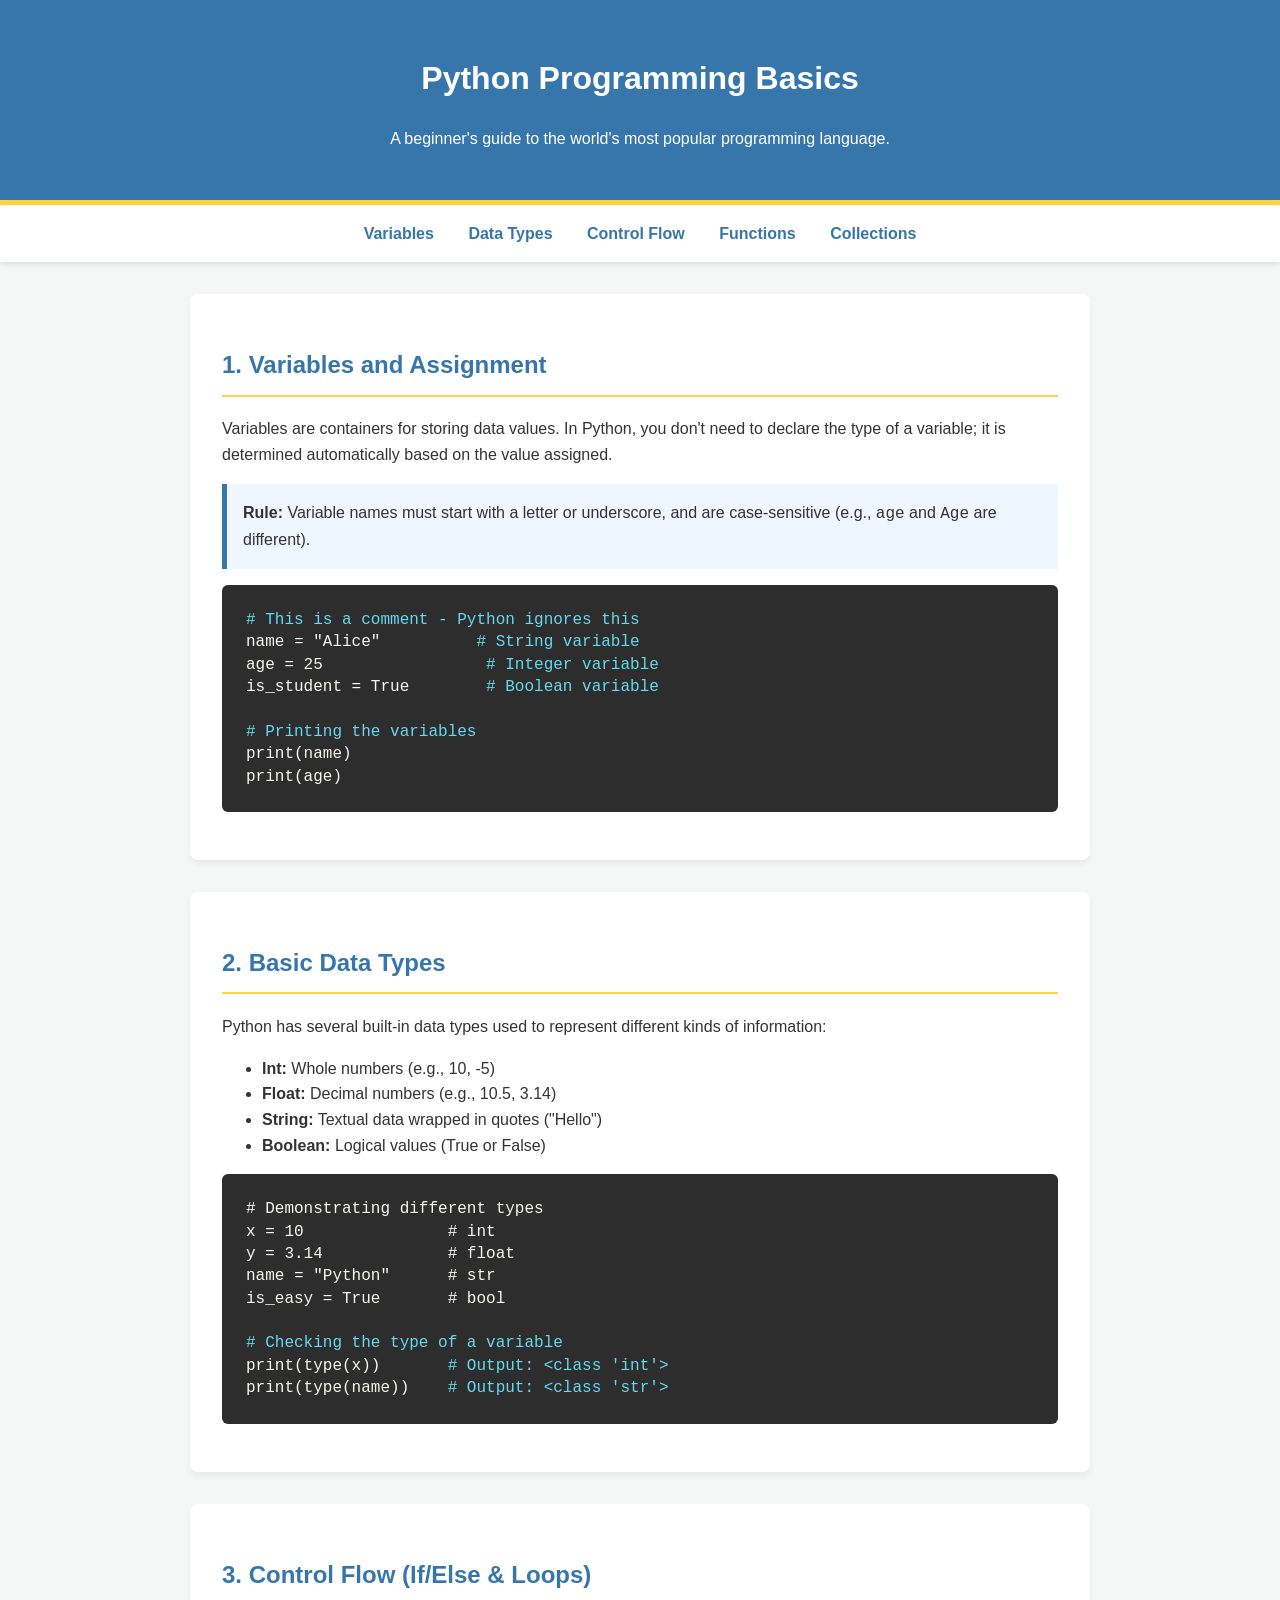
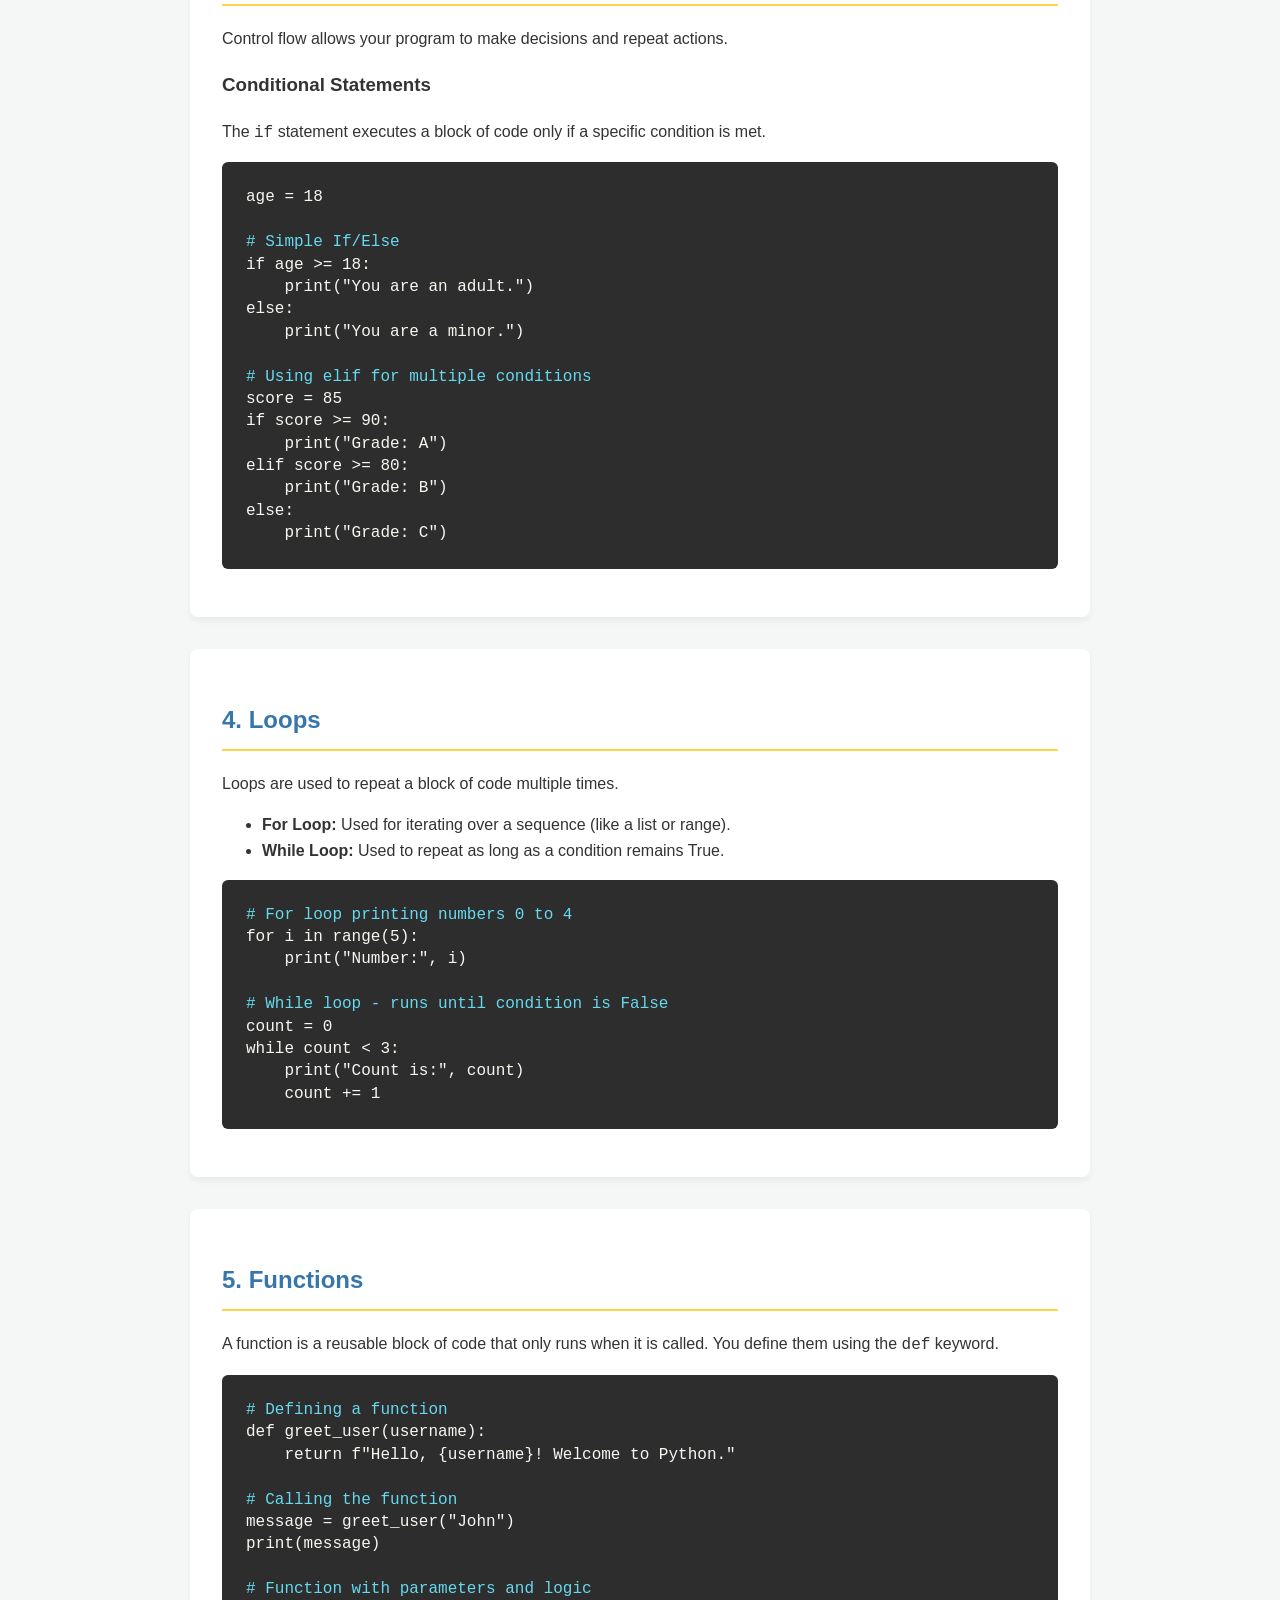
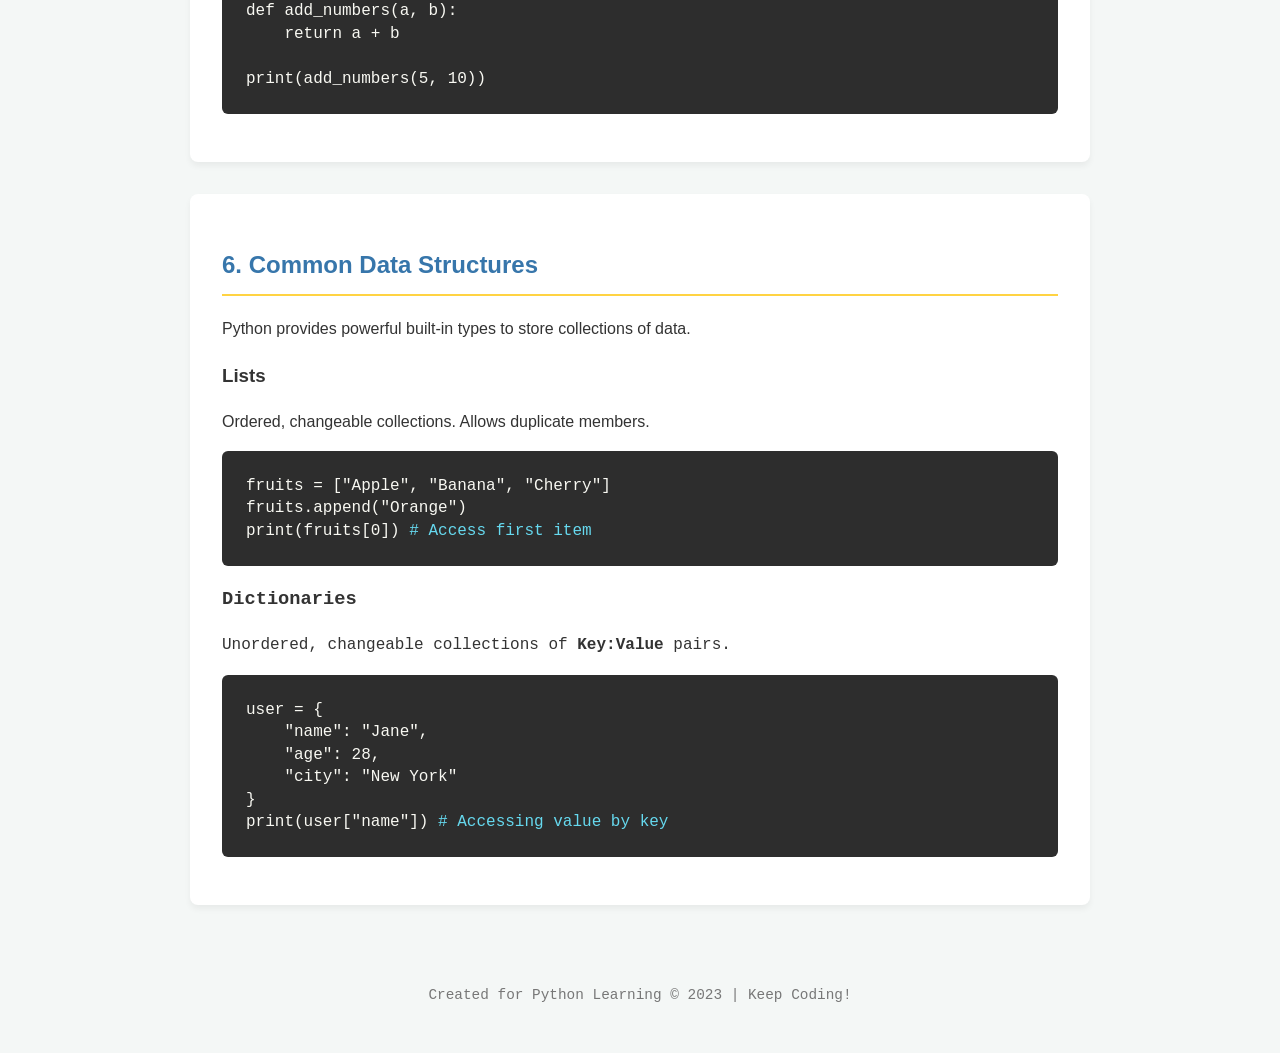
<file: test.html>
<!DOCTYPE html>
<html lang="en">
<head>
    <meta charset="UTF-8">
    <meta name="viewport" content="width=device-width, initial-scale=1.0">
    <title>Python Programming Basics</title>
    <style>
        :root {
            --primary-color: #3776ab; /* Python Blue */
            --secondary-color: #ffd343; /* Python Yellow */
            --bg-color: #f4f7f6;
            --text-color: #333;
            --code-bg: #2d2d2d;
            --code-text: #f8f8f2;
        }

        body {
            font-family: 'Segoe UI', Tahoma, Geneva, Verdana, sans-serif;
            line-height: 1.6;
            margin: 0;
            padding: 0;
            background-color: var(--bg-color);
            color: var(--text-color);
        }

        header {
            background-color: var(--primary-color);
            color: white;
            padding: 2rem 1rem;
            text-align: center;
            border-bottom: 5px solid var(--secondary-color);
        }

        nav {
            position: sticky;
            top: 0;
            background: white;
            padding: 1rem;
            box-shadow: 0 2px 5px rgba(0,0,0,0.1);
            text-align: center;
            z-index: 1000;
        }

        nav a {
            margin: 0 15px;
            text-decoration: none;
            color: var(--primary-color);
            font-weight: bold;
        }

        .container {
            max-width: 900px;
            margin: 2rem auto;
            padding: 0 1rem;
        }

        section {
            background: white;
            padding: 2rem;
            margin-bottom: 2rem;
            border-radius: 8px;
            box-shadow: 0 4px 6px rgba(0,0,0,0.05);
        }

        h2 {
            color: var(--primary-color);
            border-bottom: 2px solid var(--secondary-color);
            padding-bottom: 10px;
        }

        .example-box {
            background-color: #eef6ff;
            border-left: 5px solid var(--primary-color);
            padding: 1rem;
            margin: 1rem 0;
        }

        pre {
            background-color: var(--code-bg);
            color: var(--code-text);
            padding: 1.5rem;
            border-radius: 6px;
            overflow-x: auto;
            font-family: 'Courier New', Courier, monospace;
            line-height: 1.4;
        }

        code {
            font-family: 'Courier New', Courier, monospace;
        }

        .comment {
            color: #66d9ef;
        }

        footer {
            text-align: center;
            padding: 2rem;
            font-size: 0.9rem;
            color: #777;
        }

        .highlight {
            color: #e67e22;
            font-weight: bold;
        }
    </style>
</head>
<body>

<header>
    <h1>Python Programming Basics</h1>
    <p>A beginner's guide to the world's most popular programming language.</p>
</header>

<nav>
    <a href="#variables">Variables</a>
    <a href="#datatypes">Data Types</a>
    <a href="#controlflow">Control Flow</a>
    <a href="#functions">Functions</a>
    <a href="#collections">Collections</a>
</nav>

<div class="container">
    
    <!-- Section 1: Variables -->
    <section id="variables">
        <h2>1. Variables and Assignment</h2>
        <p>Variables are containers for storing data values. In Python, you don't need to declare the type of a variable; it is determined automatically based on the value assigned.</p>
        
        <div class="example-box">
            <strong>Rule:</strong> Variable names must start with a letter or underscore, and are case-sensitive (e.g., <code>age</code> and <code>Age</code> are different).
        </div>

        <pre><code><span class="comment"># This is a comment - Python ignores this</span>
name = "Alice"          <span class="comment"># String variable</span>
age = 25                 <span class="comment"># Integer variable</span>
is_student = True        <span class="comment"># Boolean variable</span>

<span class="comment"># Printing the variables</span>
print(name)
print(age)</code></pre>
    </section>

    <!-- Section 2: Data Types -->
    <section id="datatypes">
        <h2>2. Basic Data Types</h2>
        <p>Python has several built-in data types used to represent different kinds of information:</p>
        <ul>
            <li><strong>Int:</strong> Whole numbers (e.g., 10, -5)</li>
            <li><strong>Float:</strong> Decimal numbers (e.g., 10.5, 3.14)</li>
            <li><strong>String:</strong> Textual data wrapped in quotes ("Hello")</li>
            <li><strong>Boolean:</strong> Logical values (True or False)</li>
        </ul>

        <pre><code># Demonstrating different types
x = 10               # int
y = 3.14             # float
name = "Python"      # str
is_easy = True       # bool

<span class="comment"># Checking the type of a variable</span>
print(type(x))       <span class="comment"># Output: &lt;class 'int'&gt;</span>
print(type(name))    <span class="comment"># Output: &lt;class 'str'&gt;</span></code></pre>
    </section>

    <!-- Section 3: Control Flow -->
    <section id="controlflow">
        <h2>3. Control Flow (If/Else & Loops)</h2>
        <p>Control flow allows your program to make decisions and repeat actions.</p>
        
        <h3>Conditional Statements</h3>
        <p>The <code>if</code> statement executes a block of code only if a specific condition is met.</p>

        <pre><code>age = 18

<span class="comment"># Simple If/Else</span>
if age >= 18:
    print("You are an adult.")
else:
    print("You are a minor.")

<span class="comment"># Using elif for multiple conditions</span>
score = 85
if score >= 90:
    print("Grade: A")
elif score >= 80:
    print("Grade: B")
else:
    print("Grade: C")</code></pre>
    </section>

    <section id="loops">
        <h2>4. Loops</h2>
        <p>Loops are used to repeat a block of code multiple times.</p>
        <ul>
            <li><strong>For Loop:</strong> Used for iterating over a sequence (like a list or range).</li>
            <li><strong>While Loop:</strong> Used to repeat as long as a condition remains True.</li>
        </ul>

        <pre><code><span class="comment"># For loop printing numbers 0 to 4</span>
for i in range(5):
    print("Number:", i)

<span class="comment"># While loop - runs until condition is False</span>
count = 0
while count < 3:
    print("Count is:", count)
    count += 1</code></pre>
    </section>

    <!-- Section 4: Functions -->
    <section id="functions">
        <h2>5. Functions</h2>
        <p>A function is a reusable block of code that only runs when it is called. You define them using the <code>def</code> keyword.</p>

        <pre><code><span class="comment"># Defining a function</span>
def greet_user(username):
    return f"Hello, {username}! Welcome to Python."

<span class="comment"># Calling the function</span>
message = greet_user("John")
print(message)

<span class="comment"># Function with parameters and logic</span>
def add_numbers(a, b):
    return a + b

print(add_numbers(5, 10))</code></pre>
    </section>

    <!-- Section 5: Collections -->
    <section id="collections">
        <h2>6. Common Data Structures</h2>
        <p>Python provides powerful built-in types to store collections of data.</p>
        
        <h3>Lists</h3>
        <p>Ordered, changeable collections. Allows duplicate members.</p>
        <pre><code>fruits = ["Apple", "Banana", "Cherry"]
fruits.append("Orange")
print(fruits[0]) <span class="comment"># Access first item</span></pre>

        <h3>Dictionaries</h3>
        <p>Unordered, changeable collections of <strong>Key:Value</strong> pairs.</p>
        <pre><code>user = {
    "name": "Jane",
    "age": 28,
    "city": "New York"
}
print(user["name"]) <span class="comment"># Accessing value by key</span></code></pre>
    </section>

</div>

<footer>
    <p>Created for Python Learning &copy; 2023 | Keep Coding!</p>
</footer>

</body>
</html>
</file>
